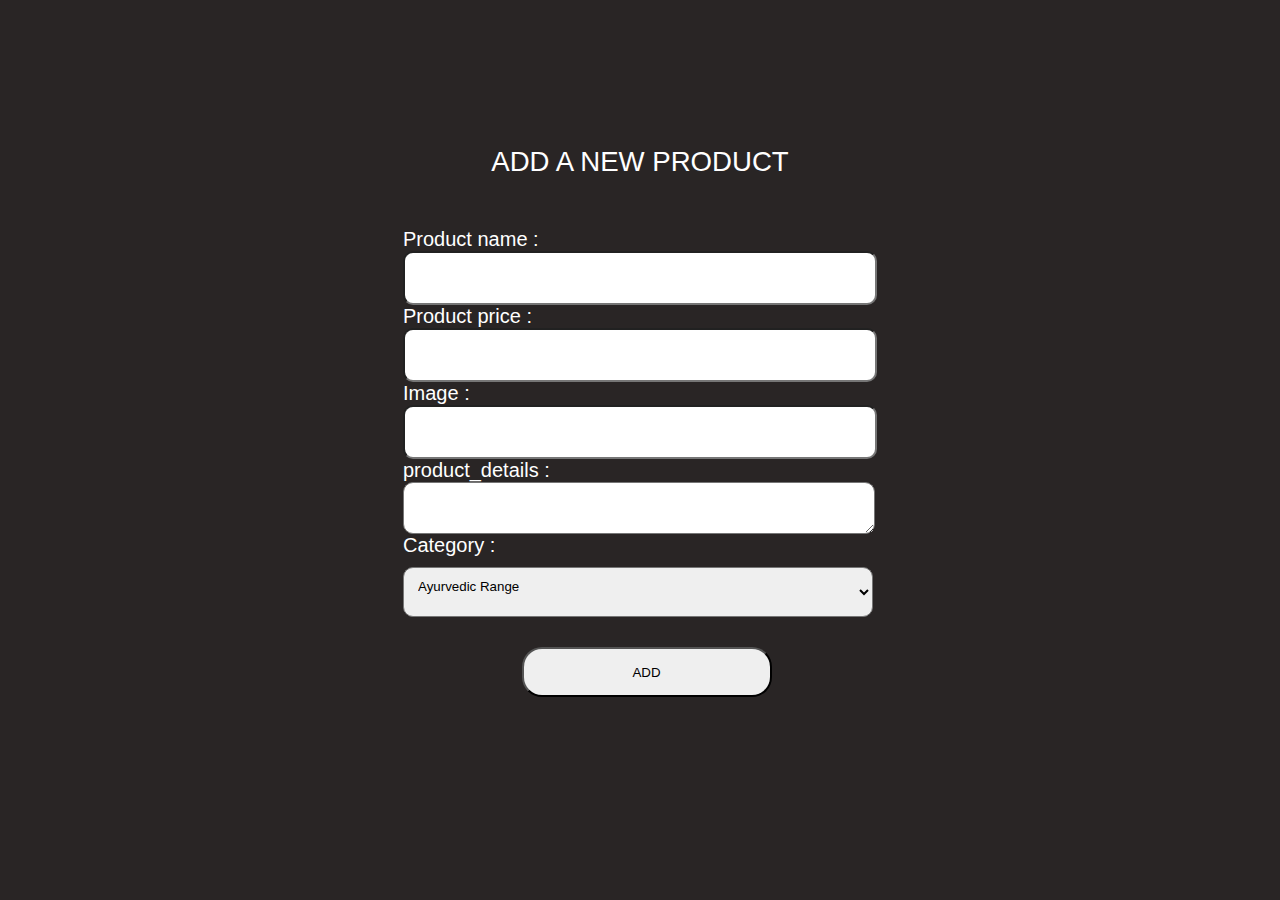
<file: target/healthyhairapp/createProduct.html>
<!DOCTYPE html>
<html>
<head>
<meta charset="ISO-8859-1">
<title>Create Product</title>
</head>
<style>
body {
  font-size: 23px;
  font-family: "Poppins", sans-serif;
  background-color: rgb(41, 37, 37);
  color: white;
}
.parent-div {
  justify-content: center;
  display: flex;
}
.parent {
  margin-top: 20px;
  padding: 10%;
  border-radius: 5px;
  justify-content: center;
}
.parent-div {
  font-size: larger;
}
.whole {
  display: flex;
  justify-content: center;
  font-size: 20px;
}
form {
  margin-top: 50px;
}
form input,
textarea {
  width: 450px;
  height: 30px;
  display: flex;
  padding: 10px;
  flex-direction: column;
  border-radius: 10px;
}
select {
  width: 470px;
  height: 50px;
  display: flex;
  padding: 10px;
  flex-direction: column;
  border-radius: 10px;
  margin-top: 10px;
}
button {
  width: 250px;
  height: 50px;
  margin-top: 30px;
  margin-left: 25%;
  border-radius: 20px;
  /* background-color: black;
  color: white; */
}

</style>
<body>
       <div class="parent">
      <div class="parent-div">ADD A NEW PRODUCT</div>
      <div class="whole">
        <form id="update-form" action="CreateProductServlet"  >
          <label
            >Product name :
            <input
              type="text"
              id="pName"
              name="productName"
              required
              title="Please enter product name"
          /></label>
          <label
            >Product price :<input
              type="number"
              id="pPrice"
              name="productCost"
              required
              title="Enter price of the product"
          /></label>
          <label
            >Image :<input
              type="text"
              id="pImage"
              name="productURL"
              required
              title="please paste your product url"
          /></label>
          <label
            >product_details :
            <textarea
              type="text"
              id="product_detail"
              title="Please enter more detail about product"
              name = "productDetail"
              required
            ></textarea>
          </label>
          <label
            >Category :
            <select id="product_type" name="category">
              <option value="Ayurvedic Range">Ayurvedic Range</option>
              <option value="Caffeine Range">Caffeine Range</option>
              <option value="Samples">Our Samples</option>
              <option value="Avocado Range">Avocado, Biotin Range</option>
              <option value="Capsules">Hair serum and capsules</option>
            </select>
          </label>
          <button type="submit">ADD</button>
        </form>
      </div>
    </div>
</body>
</html>
</file>
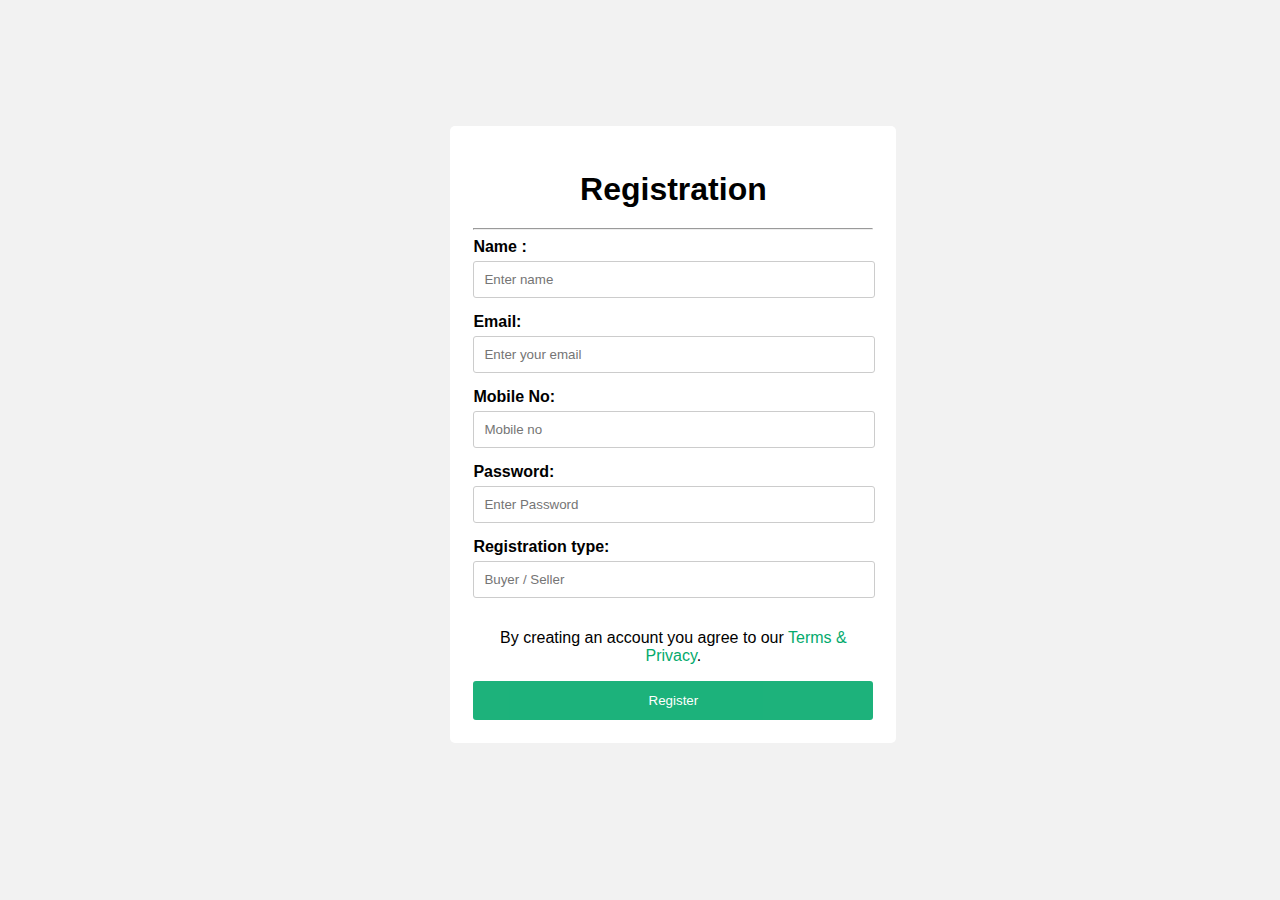
<file: target/healthyhairapp/registration.html>
<!DOCTYPE html>
<html>
<head>
<meta charset="ISO-8859-1">
<title>Registration</title>
</head>
<style>
body {
  font-family: Arial, Helvetica, sans-serif;
  background-color: #f2f2f2;
}

.container {
  width: 400px;
  margin-top: 10%;
  margin-left: 35%;
  padding: 23px;
  background-color: #fff;
  border-radius: 5px;
}

.container h1 {
  text-align: center;
  margin-bottom: 20px;
}

.container label {
  display: block;
  margin-bottom: 5px;
}

.container input[type="text"],
.container input[type="password"],
.container input[type="email"] {
  width: 95%;
  padding: 10px;
  margin-bottom: 15px;
  border: 1px solid #ccc;
  border-radius: 3px;
  transition: border-color 0.3s ease;
}

.container input[type="text"]:focus,
.container input[type="password"]:focus,
.container input[type="email"]:focus {
  border-color: #04AA6D;
}

.container p {
  text-align: center;
}

.container a {
  color: #04AA6D;
  text-decoration: none;
}

.registerbtn{
  background-color: #04AA6D;
  color: #fff;
  padding: 12px 20px;
  border: none;
  border-radius: 3px;
  cursor: pointer;
  width: 100%;
  opacity: 0.9;
}

.container input[type="submit"]:hover {
  opacity: 1;
}


</style>
</head>
<body>

<form action="RegistrationServlet" method="post">
  <div class="container">
    <h1>Registration</h1>
    <hr>

    <label for="email"><b>Name :</b></label>
    <input type="text" placeholder="Enter name" name="name" id="name" required>
    
    
    <label ><b>Email:</b></label>
    <input type="email" placeholder="Enter your email" name="email" id="email" required>
  
    
    <label><b>Mobile No:</b></label>
    <input type="text" placeholder="Mobile no" name="number"required>
   
    <label for="psw"><b>Password:</b></label>
    <input type="password" placeholder="Enter Password" name="password"required>
 
    <label><b>Registration type:</b></label>
    <input type = "text" placeholder="Buyer / Seller" name="type" required>
   
    <p>By creating an account you agree to our <a href="#">Terms & Privacy</a>.</p>

    <button type="submit" class="registerbtn">Register</button>
  </div>
</form>

</body>
</html>
</file>
